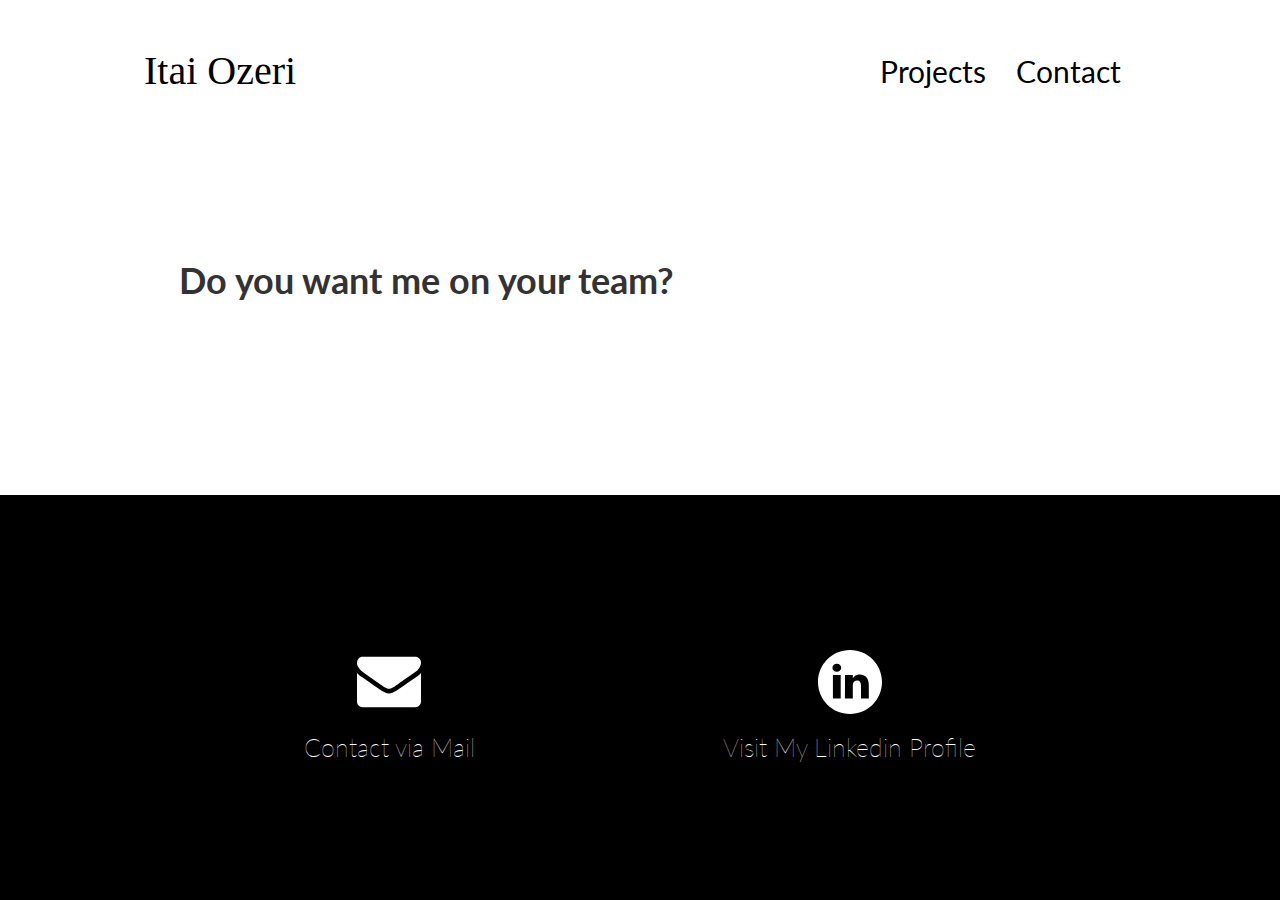
<file: contact.html>
<!DOCTYPE html>
<html>
  <head>
    <meta charset="utf-8">
    <meta name="viewport" content="width=device-width, initial-scale=1.0, shrink-to-fit=no">

    <title>Contact</title>
    <!-- Latest compiled and minified CSS -->
    <link rel="stylesheet" href="https://maxcdn.bootstrapcdn.com/bootstrap/3.3.7/css/bootstrap.min.css" integrity="sha384-BVYiiSIFeK1dGmJRAkycuHAHRg32OmUcww7on3RYdg4Va+PmSTsz/K68vbdEjh4u" crossorigin="anonymous">
    <link rel="stylesheet" href="common_styles.css">
    <link rel="stylesheet" href="contact_styles.css">
    <link rel="stylesheet" media="screen" href="https://fontlibrary.org/face/gidole-regular" type="text/css"/>
  </head>

  <body>
    <section>
    
    

      <nav class="navbar navbar-common navbar-black-text ">
        <div class="container-fluid">
          <div class="navbar-header">
            <button type="button" class="navbar-toggle collapsed" data-toggle="collapse" data-target="#bs-example-navbar-collapse-1" aria-expanded="false">
              <!--  Code for the hamburger icon-->
              <span class="sr-only">Toggle navigation</span>
              <span class="icon-bar"></span>
              <span class="icon-bar"></span>
              <span class="icon-bar"></span>
              <span class="icon-bar"></span>
            </button>
            <a class="navbar-brand" href="index.html">Itai Ozeri</a>
          </div>

          <!-- Anything inside of collapse navbar-collapse goes into the "hamburger" -->
          <div class="collapse navbar-collapse" id="bs-example-navbar-collapse-1">
            <!-- <ul class="nav navbar-nav">
            
            </ul> -->
            <ul class="nav navbar-nav navbar-right">
              <li><a href="projects.html">Projects</a></li>
              <li><a href="contact.html">Contact</a></li>
            </ul>
        </div><!-- /.navbar-collapse -->
      </div><!-- /.container-fluid -->
    </nav>

    <div class="center-container">
      <h1>Do you want me on your team?</h1>
      <h3 class="h3_slide_right">Please contact by clicking the icons below</h3>
    </div>


    <div class="bottom-container">
        <div class="contact-platform">
            <a href="mailto:itai.ozerii@gmail.com"><img src="resources/mail-white.svg" alt="Email"></a>
            
            <h3 class="contact-platform-label">Contact via Mail</h3>
        </div>
        <div class="contact-platform">
            <a href="https://www.linkedin.com/in/itai-ozeri-06b76713a/">
                <img src="resources/in-white.svg" alt="Linkedin">
                
            </a>
            <h3 class="contact-platform-label">Visit My Linkedin Profile</h3>
        </div>
        
      </div>
    

  </section>




  <!-- Need to have JQuery and Javascript for DropDown Actions to work -->

  <script
  src="https://code.jquery.com/jquery-3.1.1.js"
  integrity="sha256-16cdPddA6VdVInumRGo6IbivbERE8p7CQR3HzTBuELA="
  crossorigin="anonymous"></script>  <!-- Latest compiled and minified JavaScript -->
  <script src="https://maxcdn.bootstrapcdn.com/bootstrap/3.3.7/js/bootstrap.min.js" integrity="sha384-Tc5IQib027qvyjSMfHjOMaLkfuWVxZxUPnCJA7l2mCWNIpG9mGCD8wGNIcPD7Txa" crossorigin="anonymous"></script>


</body>
</html>
</file>
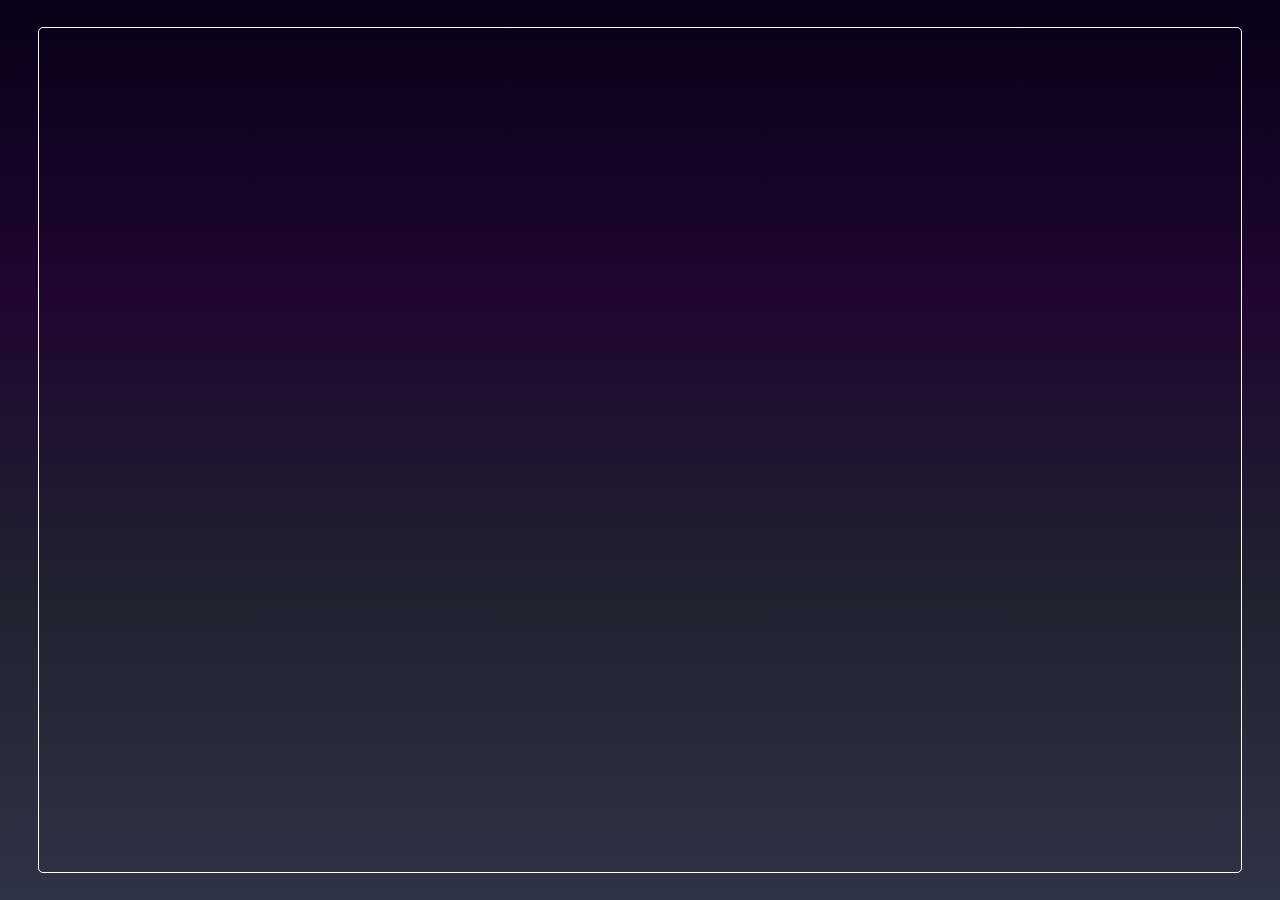
<file: projects.html>
<!DOCTYPE html>
<html>
  <head>
    <meta charset="utf-8" />
    <meta
      name="viewport"
      content="width=device-width, initial-scale=1.0, shrink-to-fit=no"
    />

    <title>Projects</title>
    <!-- Latest compiled and minified CSS -->
    <link
      rel="stylesheet"
      href="https://maxcdn.bootstrapcdn.com/bootstrap/3.3.7/css/bootstrap.min.css"
      integrity="sha384-BVYiiSIFeK1dGmJRAkycuHAHRg32OmUcww7on3RYdg4Va+PmSTsz/K68vbdEjh4u"
      crossorigin="anonymous"
    />
    <link rel="stylesheet" href="common_styles.css" />
    <link rel="stylesheet" href="projects_styles.css" />

    <link
      rel="stylesheet"
      media="screen"
      href="https://fontlibrary.org/face/gidole-regular"
      type="text/css"
    />
  </head>

  <body>
    <div id="content_container">
      <nav class="navbar navbar-common navbar-black-text">
        <div class="container-fluid">
          <div class="navbar-header">
            <button
              type="button"
              class="navbar-toggle collapsed"
              data-toggle="collapse"
              data-target="#bs-example-navbar-collapse-1"
              aria-expanded="false"
            >
              <!--  Code for the hamburger icon-->
              <span class="sr-only">Toggle navigation</span>
              <span class="icon-bar"></span>
              <span class="icon-bar"></span>
              <span class="icon-bar"></span>
              <span class="icon-bar"></span>
            </button>
            <a class="navbar-brand" href="index.html">Itai Ozeri</a>
          </div>

          <!-- Anything inside of collapse navbar-collapse goes into the "hamburger" -->
          <div
            class="collapse navbar-collapse"
            id="bs-example-navbar-collapse-1"
          >
            <!-- <ul class="nav navbar-nav">
            
            </ul> -->
            <ul class="nav navbar-nav navbar-right">
              <li><a href="projects.html">Projects</a></li>
              <li><a href="contact.html">Contact</a></li>
            </ul>
          </div>
          <!-- /.navbar-collapse -->
        </div>
        <!-- /.container-fluid -->
      </nav>

      <div id="projects-content-container">
        <h1 id="projects-content-header">My Projects</h1>
        <section class="row">

          <div class="col-sm-6 col-xs-12">
            <div class="proj_thumbnail">
              <a href="./simpsons.html">
                <img src="./resources/simp11.jpg" alt="" />
                <div class="overlay">
                  <div class="text">
                    <h1>The Simpsons Digger</h1>
                    <h3>Object Oriented Programming Project</h3>
                    <h2>#C++ #SFML #Visual Studio</h2>
                  </div>
                </div>
              </a>
            </div>
          </div>

          
          <div class="col-sm-6 col-xs-12">
            <div class="proj_thumbnail">
              <a href="https://github.com/ItaiOz/SunnyDays-Weather">
                <img src="./resources/sunnydays.png" alt="" />
                <div class="overlay">
                  <div class="text">
                    <h1>SunnyDays Weather</h1>
                    <h2>#Web #HTML #Javascript #CSS #API</h2>
                    <h3>Photo by Andreas Schmolmueller from Pexels</h3>
                  </div>
                </div>
              </a>
            </div>
          </div>
        </section>

        <section class="row">

          <div class="col-sm-6 col-xs-12">
            <div class="proj_thumbnail">
              <a href="https://github.com/ItaiOz/expenses-manager">
                <img src="./resources/12.JPG" alt="" />
                <div class="overlay">
                  <div class="text">
                    <h1>Expenses manager</h1>
                    <h2>#React Js</h2>
                  </div>
                </div>
              </a>
            </div>
          </div>

          <div class="col-sm-6 col-xs-12">
            <div class="proj_thumbnail">
              <a href="https://github.com/ItaiOz/TicTacToe">
                <img src="./resources/tictac.jpg" alt="" />
                <div class="overlay">
                  <div class="text">
                    <h1>Tic Tac Toe Online game</h1>
                    <h2>#HTML #Javascript #NodeJS</h2>
                  </div>
                </div>
              </a>
            </div>
          </div>

        </section>

        <section class="row">

          <div class="col-sm-6 col-xs-12">
            <div class="proj_thumbnail">
              <a href="https://github.com/ItaiOz/Automatic-Shopper">
                <img src="./resources/auto.JPG" alt="" />
                <div class="overlay">
                  <div class="text">
                    <h1>Automatic Buyer, Jenkins Server Establishment</h1>
                    <h2>Automation Project</h2>
                    <h3>#Eclipse #Selenium #Java #TestNG #Jenkins</h3>
                  </div>
                </div>
              </a>
            </div>
          </div>

          <div class="col-sm-6 col-xs-12">
            <div class="proj_thumbnail">
              <a href="https://github.com/ItaiOz/WebChat">
                <img src="./resources/chat.JPG" alt="" />
                <div class="overlay">
                  <div class="text">
                    <h1>WebChat multi browser texting</h1>
                    <h2>#Mvc #Spring #Java #Html #CSS</h2>
                  </div>
                </div>
              </a>
            </div>
          </div>

        </section>
      </div>
    </div>

    <div id="outer_anim_container">
      <div id="inner_anim_container">
        <div id="tight_container">
          <svg
            id="logo"
            width="691"
            height="106"
            viewBox="0 0 691 106"
            fill="none"
            xmlns="http://www.w3.org/2000/svg"
          >
            <path
              d="M68.192 32.008C68.192 40.36 65.312 47.32 59.552 52.888C53.888 58.36 45.2 61.096 33.488 61.096H14.192V103H1.08801V2.632H33.488C44.816 2.632 53.408 5.368 59.264 10.84C65.216 16.312 68.192 23.368 68.192 32.008ZM33.488 50.296C40.784 50.296 46.16 48.712 49.616 45.544C53.072 42.376 54.8 37.864 54.8 32.008C54.8 19.624 47.696 13.432 33.488 13.432H14.192V50.296H33.488Z"
              stroke="white"
              stroke-width="2"
              mask="url(#path-1-outside-1)"
            />
            <path
              d="M137.327 103L113.423 61.96H97.5826V103H84.4786V2.632H116.879C124.463 2.632 130.847 3.928 136.031 6.52C141.311 9.112 145.247 12.616 147.839 17.032C150.431 21.448 151.727 26.488 151.727 32.152C151.727 39.064 149.711 45.16 145.679 50.44C141.743 55.72 135.791 59.224 127.823 60.952L153.023 103H137.327ZM97.5826 51.448H116.879C123.983 51.448 129.311 49.72 132.863 46.264C136.415 42.712 138.191 38.008 138.191 32.152C138.191 26.2 136.415 21.592 132.863 18.328C129.407 15.064 124.079 13.432 116.879 13.432H97.5826V51.448Z"
              stroke="white"
              stroke-width="2"
              mask="url(#path-1-outside-1)"
            />
            <path
              d="M217.592 104.008C208.28 104.008 199.784 101.848 192.104 97.528C184.424 93.112 178.328 87.016 173.816 79.24C169.4 71.368 167.192 62.536 167.192 52.744C167.192 42.952 169.4 34.168 173.816 26.392C178.328 18.52 184.424 12.424 192.104 8.104C199.784 3.688 208.28 1.48 217.592 1.48C227 1.48 235.544 3.688 243.224 8.104C250.904 12.424 256.952 18.472 261.368 26.248C265.784 34.024 267.992 42.856 267.992 52.744C267.992 62.632 265.784 71.464 261.368 79.24C256.952 87.016 250.904 93.112 243.224 97.528C235.544 101.848 227 104.008 217.592 104.008ZM217.592 92.632C224.6 92.632 230.888 91 236.456 87.736C242.12 84.472 246.536 79.816 249.704 73.768C252.968 67.72 254.6 60.712 254.6 52.744C254.6 44.68 252.968 37.672 249.704 31.72C246.536 25.672 242.168 21.016 236.6 17.752C231.032 14.488 224.696 12.856 217.592 12.856C210.488 12.856 204.152 14.488 198.584 17.752C193.016 21.016 188.6 25.672 185.336 31.72C182.168 37.672 180.584 44.68 180.584 52.744C180.584 60.712 182.168 67.72 185.336 73.768C188.6 79.816 193.016 84.472 198.584 87.736C204.248 91 210.584 92.632 217.592 92.632Z"
              stroke="white"
              stroke-width="2"
              mask="url(#path-1-outside-1)"
            />
            <path
              d="M335.835 2.632V76.792C335.835 85.048 333.291 91.672 328.203 96.664C323.115 101.56 316.395 104.008 308.043 104.008C299.595 104.008 292.827 101.512 287.739 96.52C282.651 91.432 280.107 84.52 280.107 75.784H293.211C293.307 80.68 294.555 84.664 296.955 87.736C299.451 90.808 303.147 92.344 308.043 92.344C312.939 92.344 316.587 90.904 318.987 88.024C321.387 85.048 322.587 81.304 322.587 76.792V2.632H335.835Z"
              stroke="white"
              stroke-width="2"
              mask="url(#path-1-outside-1)"
            />
            <path
              d="M374.755 13.288V46.84H411.331V57.64H374.755V92.2H415.651V103H361.651V2.488H415.651V13.288H374.755Z"
              stroke="white"
              stroke-width="2"
              mask="url(#path-1-outside-1)"
            />
            <path
              d="M430.583 52.744C430.583 42.952 432.791 34.168 437.207 26.392C441.623 18.52 447.623 12.376 455.207 7.96C462.887 3.544 471.383 1.336 480.695 1.336C491.639 1.336 501.191 3.976 509.351 9.256C517.511 14.536 523.463 22.024 527.207 31.72H511.511C508.727 25.672 504.695 21.016 499.415 17.752C494.231 14.488 487.991 12.856 480.695 12.856C473.687 12.856 467.399 14.488 461.831 17.752C456.263 21.016 451.895 25.672 448.727 31.72C445.559 37.672 443.975 44.68 443.975 52.744C443.975 60.712 445.559 67.72 448.727 73.768C451.895 79.72 456.263 84.328 461.831 87.592C467.399 90.856 473.687 92.488 480.695 92.488C487.991 92.488 494.231 90.904 499.415 87.736C504.695 84.472 508.727 79.816 511.511 73.768H527.207C523.463 83.368 517.511 90.808 509.351 96.088C501.191 101.272 491.639 103.864 480.695 103.864C471.383 103.864 462.887 101.704 455.207 97.384C447.623 92.968 441.623 86.872 437.207 79.096C432.791 71.32 430.583 62.536 430.583 52.744Z"
              stroke="white"
              stroke-width="2"
              mask="url(#path-1-outside-1)"
            />
            <path
              d="M608.489 2.632V13.288H581.129V103H568.025V13.288H540.521V2.632H608.489Z"
              stroke="white"
              stroke-width="2"
              mask="url(#path-1-outside-1)"
            />
            <path
              d="M656.443 104.008C649.819 104.008 643.867 102.856 638.587 100.552C633.403 98.152 629.323 94.888 626.347 90.76C623.371 86.536 621.835 81.688 621.739 76.216H635.707C636.187 80.92 638.107 84.904 641.467 88.168C644.923 91.336 649.915 92.92 656.443 92.92C662.683 92.92 667.579 91.384 671.131 88.312C674.779 85.144 676.603 81.112 676.603 76.216C676.603 72.376 675.547 69.256 673.435 66.856C671.323 64.456 668.683 62.632 665.515 61.384C662.347 60.136 658.075 58.792 652.699 57.352C646.075 55.624 640.747 53.896 636.715 52.168C632.779 50.44 629.371 47.752 626.491 44.104C623.707 40.36 622.315 35.368 622.315 29.128C622.315 23.656 623.707 18.808 626.491 14.584C629.275 10.36 633.163 7.09599 638.155 4.792C643.243 2.488 649.051 1.336 655.579 1.336C664.987 1.336 672.667 3.688 678.619 8.392C684.667 13.096 688.075 19.336 688.843 27.112H674.443C673.963 23.272 671.947 19.912 668.395 17.032C664.843 14.056 660.139 12.568 654.283 12.568C648.811 12.568 644.347 14.008 640.891 16.888C637.435 19.672 635.707 23.608 635.707 28.696C635.707 32.344 636.715 35.32 638.731 37.624C640.843 39.928 643.387 41.704 646.363 42.952C649.435 44.104 653.707 45.448 659.179 46.984C665.803 48.808 671.131 50.632 675.163 52.456C679.195 54.184 682.651 56.92 685.531 60.664C688.411 64.312 689.851 69.304 689.851 75.64C689.851 80.536 688.555 85.144 685.963 89.464C683.371 93.784 679.531 97.288 674.443 99.976C669.355 102.664 663.355 104.008 656.443 104.008Z"
              stroke="white"
              stroke-width="2"
              mask="url(#path-1-outside-1)"
            />
          </svg>
        </div>
      </div>
    </div>

    <!-- Need to have JQuery and Javascript for DropDown Actions to work -->

    <script
      src="https://code.jquery.com/jquery-3.1.1.js"
      integrity="sha256-16cdPddA6VdVInumRGo6IbivbERE8p7CQR3HzTBuELA="
      crossorigin="anonymous"
    ></script>
    <!-- Latest compiled and minified JavaScript -->
    <script
      src="https://maxcdn.bootstrapcdn.com/bootstrap/3.3.7/js/bootstrap.min.js"
      integrity="sha384-Tc5IQib027qvyjSMfHjOMaLkfuWVxZxUPnCJA7l2mCWNIpG9mGCD8wGNIcPD7Txa"
      crossorigin="anonymous"
    ></script>
    <script src="./scripts/projects.js"></script>
  </body>
</html>
</file>
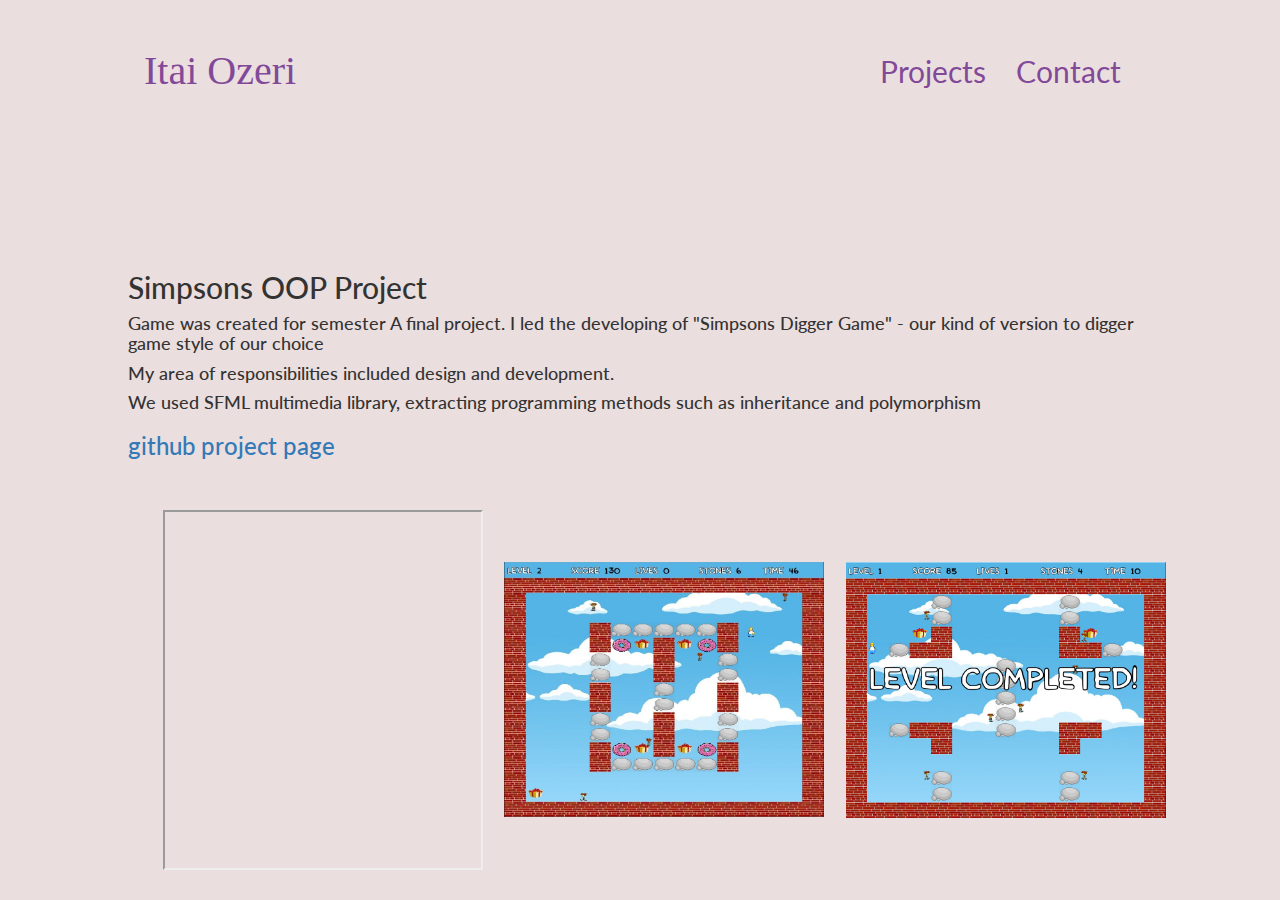
<file: simpsons.html>
<!DOCTYPE html>
<html>
<head>
    <meta charset="utf-8">
    <meta name="viewport" content="width=device-width, initial-scale=1.0, shrink-to-fit=no">

    <title>The Simpsons</title>
    <!-- Latest compiled and minified CSS -->
    <link rel="stylesheet" href="https://maxcdn.bootstrapcdn.com/bootstrap/3.3.7/css/bootstrap.min.css" integrity="sha384-BVYiiSIFeK1dGmJRAkycuHAHRg32OmUcww7on3RYdg4Va+PmSTsz/K68vbdEjh4u" crossorigin="anonymous">
    <link rel="stylesheet" href="common_styles.css">
    <link rel="stylesheet" href="simpsons.css">
    <link rel="stylesheet" media="screen" href="https://fontlibrary.org/face/gidole-regular" type="text/css"/>
</head>

<body>


<div id="exp-container">
    <nav class="navbar navbar-common navbar-purple-text ">
        <div class="container-fluid">
            <div class="navbar-header">
                <button type="button" class="navbar-toggle collapsed" data-toggle="collapse" data-target="#bs-example-navbar-collapse-1" aria-expanded="false">
                    <!--  Code for the hamburger icon-->
                    <span class="sr-only">Toggle navigation</span>
                    <span class="icon-bar"></span>
                    <span class="icon-bar"></span>
                    <span class="icon-bar"></span>
                    <span class="icon-bar"></span>
                </button>
                <a class="navbar-brand" href="index.html">Itai Ozeri</a>
            </div>

            <!-- Anything inside of collapse navbar-collapse goes into the "hamburger" -->
            <div class="collapse navbar-collapse" id="bs-example-navbar-collapse-1">
                <!-- <ul class="nav navbar-nav">

                </ul> -->
                <ul class="nav navbar-nav navbar-right">
                    <li><a href="projects.html">Projects</a></li>
                    <li><a href="contact.html">Contact</a></li>
                </ul>
    </nav>
    <div id='content-container'>


        <div>
            <h2>Simpsons OOP Project</h2>
            <h4>Game was created for semester A final project. I led the developing of "Simpsons Digger Game" - our kind of version to digger game style of our choice</h4>
            <h4>My area of responsibilities included design and development.</h4>

            <h4>We used SFML multimedia library, extracting programming methods such as inheritance and polymorphism</h4>

            <h3><a href = "https://github.com/ItaiOz/SimpsonsDigger">github project page</a></h3>

        </div>
        <div id="media-container">

              <div class="col-md-4 col-sm-12">
                  <div class='media'>
                      <iframe
                        src="https://www.youtube.com/embed/Qukad-YOhaU">
                     </iframe>
                 </div>
              </div>

             <div class="col-md-4 col-sm-12">
                <div class="media">
                    <img src="./resources/simp3.JPG" alt="">
                </div>
            </div>

            <div class="col-md-4 col-sm-12">
                <div class="media">
                    <img src="./resources/simp4.png" alt="">
                </div>
            </div>
        </div>



    </div>
</div>




<!-- Need to have JQuery and Javascript for DropDown Actions to work -->

<script
        src="https://code.jquery.com/jquery-3.1.1.js"
        integrity="sha256-16cdPddA6VdVInumRGo6IbivbERE8p7CQR3HzTBuELA="
        crossorigin="anonymous"></script>  <!-- Latest compiled and minified JavaScript -->
<script src="https://maxcdn.bootstrapcdn.com/bootstrap/3.3.7/js/bootstrap.min.js" integrity="sha384-Tc5IQib027qvyjSMfHjOMaLkfuWVxZxUPnCJA7l2mCWNIpG9mGCD8wGNIcPD7Txa" crossorigin="anonymous"></script>



</div>

</body>
</html>
</file>
<file: common_styles.css>
@import "https://fonts.googleapis.com/css?family=Lato:300";



  

@media (max-width: 900px) {
    .navbar-header {
        float: none;
    }
    .navbar-left,.navbar-right {
        float: none !important;
    }
    .navbar-toggle {
        display: block;
    }
    .navbar-collapse {
        border-top: 1px solid transparent;
        box-shadow: inset 0 1px 0 rgba(255,255,255,0.1);
    }
    .navbar-fixed-top {
        top: 0;
        border-width: 0 0 1px;
    }
    .navbar-collapse.collapse {
        display: none!important;
    }
    .navbar-nav {
        float: none!important;
        margin-top: 7.5px;
    }
    .navbar-nav>li {
        float: none;
    }
    .navbar-nav>li>a {
        padding-top: 10px;
        padding-bottom: 10px;
    }
    .collapse.in{
        display:block !important;
    }
}

body {
    font-family: 'Lato', Arial, sans-serif;

}

.navbar-black-text .navbar-brand {
    color: #000000;
}
.navbar-black-text .navbar-brand:hover,
.navbar-black-text .navbar-brand:focus {
    color: #000000;
}
/* Link */
.navbar-black-text .navbar-nav li a {
    color: #000000;
}
.navbar-black-text .navbar-nav > li > a:hover,
.navbar-black-text .navbar-nav > li > a:focus {
    color: #000000;
}

.navbar-black-text .navbar-toggle .icon-bar {

    background-color: #000000;
}



.navbar-purple-text .navbar-brand {
    color: #824999;
}
.navbar-purple-text .navbar-brand:hover,
.navbar-purple-text .navbar-brand:focus {
    color: #824999;
}
/* Link */
.navbar-purple-text .navbar-nav li a {
    color: #824999;
}
.navbar-purple-text .navbar-nav > li > a:hover,
.navbar-purple-text .navbar-nav > li > a:focus {
    color: #824999;
}

.navbar-purple-text .navbar-toggle .icon-bar {

    background-color: #824999;
}



.navbar-white-text .navbar-brand {
    color: #ffff;
}
.navbar-white-text .navbar-brand:hover,
.navbar-white-text .navbar-brand:focus {
    color: #ffff;
}
.navbar-white-text .navbar-nav li a {
    color: #ffff;
}
.navbar-white-text .navbar-nav > li > a:hover,
.navbar-white-text .navbar-nav > li > a:focus {
    color: #ffff;
}
.navbar-white-text .navbar-toggle .icon-bar {
    background-color: #ffff;
}



  /* navbar */
  .navbar-common {
    background: transparent;
    padding-right: 10vw;
    padding-left: 10vw;
    padding-top: 5vh;

}
/* Title */
.navbar-common .navbar-brand {
    font-size: 40px;
    font-family: 'GidoleRegular';
    font-weight: normal;
    font-style: normal;
}

/* Link */
.navbar-common .navbar-nav li a {
    font-family: 'Lato', Arial, sans-serif;
    font-weight: normal;
    font-style: normal;
    font-size: 30px;

}
.navbar-common .navbar-nav > li > a:hover,
.navbar-common .navbar-nav > li > a:focus {
    background: transparent;

}
/* Mobile version */
.navbar-common .navbar-toggle {
    border: none;
}
.navbar-common .navbar-toggle:hover,
.navbar-common .navbar-toggle:focus {
    background: transparent;
}
.navbar-common .navbar-toggle .icon-bar {
    display: block;
    width: 22px;
    height: 2px;
    border-radius: 1px;
}

a:hover, a:visited, a:link, a:active {
    text-decoration: none;
}
</file>
<file: contact_styles.css>
@import "https://fonts.googleapis.com/css?family=Lato:300";



h1 {
    font-size: calc(17px + 1.5vw) ;
    animation: slide_up 1s ease;
    font-family: 'Lato', Arial, sans-serif;
    font-weight: bold;
    font-style: normal;
}
.h3_slide_right {
    /* font-size: calc(12px + 1.2vw) ; */
    animation: slide_left 1.1s ease;
    /* animation-delay: 0.3s; */
    visibility: hidden;
    animation-fill-mode: forwards;
    font-family: 'Lato', Arial, sans-serif;
    font-weight: lighter;
    font-style: normal;
    font-size: calc(12px + 1.2vw)
}


section {
    display: flex;
    flex-direction: column;
    width: 100%;
    height: 100vh;
    background: none;
    background-size: 100% 100%;
}

img {
    height: 5vmax;
    
}

img:hover {
    animation: scale_up 1s ease forwards;
}

.center-container {
    display: flex;
    flex: 3;
    justify-content: center;
    flex-direction: column;
    padding-left: 14vw;
    padding-right: 20vw;

}

.bottom-container {
    display: flex;
    flex: 3;
    justify-content: space-around;
    flex-direction: row;
    padding-left: 14vw;
    padding-right: 14vw;
    padding-top: 3vh;
    background: black;

}



.contact-platform {
    display: flex;
    flex-direction: column;
    align-items: center;
    justify-content: center;
}

.contact-platform-label {
    color: white;
    font-family: 'Lato', Arial, sans-serif;
    font-weight: lighter;
    font-style: normal;
    font-size: calc(10px + 1.2vw) ;

}

@keyframes scale_up {
    0% {
        height: 5vmax;
    }
    100% {
        height: 7vmax;
    }
}

@keyframes change {
    0% {
        background-position: 0 50%;
    }
    50% {
        background-position: 100% 50%;
    }
    100% {
        background-position: 0 50%;
    }
}

@keyframes slide_up {
    0% {
        transform: translateY(150px);
        opacity: 0;
        
    }
    100% {
        transform: translateY(0);
        opacity: 1;
        visibility: visible;
    }
}

@keyframes slide_left {
    0% {
        transform: translateX(-100px);
        opacity: 0;
    }
    100% {
        transform: translateX(0);
        opacity: 1;
        visibility: visible;
    }
}
</file>
<file: projects_styles.css>
@import "https://fonts.googleapis.com/css?family=Lato:300";
body {
    background: rgb(243, 242, 242);


}

a:hover, a:visited, a:link, a:active {
    color: black;
}


.proj_thumbnail > img,
.proj_thumbnail a > img {
    display: block;
  max-width: 100%;
  margin-right: auto;
  margin-left: auto;
  transition: .5s ease;
}

.proj_thumbnail:hover > img,
.proj_thumbnail:hover a > img {
    opacity: 0.3;
}


.proj_thumbnail {
    display: block;
    margin-bottom: 20px;
    line-height: 1.42857143;
    -webkit-transition: border .2s ease-in-out;
         -o-transition: border .2s ease-in-out;
            transition: border .2s ease-in-out;
  }


  #projects-content-container {
      margin-top: 100px;
      padding-right: 10vw;
      padding-left: 10vw;
  }

  #projects-content-header {
    font-size: 40px;
    font-family: 'GidoleRegular';
    font-weight: lighter;
    font-style: normal;
    margin-bottom: 10vh;
  }

  section {
      height: 0.8vh
  }


  .isDisabled {
    color: currentColor;
    cursor: not-allowed;
    opacity: 1;
    text-decoration: none;
    top: 0;
    bottom: 0;
    left: 0;
    right: 0;
    width: 100%;
  }

  
#outer_anim_container{
    position: fixed;
    width: 100%;
    height: 100vh;
    display: flex;
    justify-content: center;
    padding: 3vh 3vw;   
    animation: anim_slide_out 1s ease 2.7s forwards;
    background: linear-gradient(0deg, rgb(47, 51, 70), rgb(32, 35, 48), rgb(32, 6, 48), rgb(9, 1, 24));
}
#inner_anim_container{
    position: relative;
    display: flex;
    flex: 1;
    justify-content: center;
    align-items: center;
    border: white solid 1px;
    border-radius: 5px;
    /* padding: 30vh 20vw; */
}

#tight_container {
    position: relative;
    height: 50%;
    width: 60%;
    max-width: 650px;
}





#content_container {
    position: absolute;
    width: 100%;
    height: 100vh;
    display: none;
}

#logo {
    position: absolute;
    height: 100%;
    width: 100%;
    animation: fill 0.5s ease forwards 2.2s;
    
}


#logo path:nth-child(1) {
    stroke-dasharray: 449.7px;
    stroke-dashoffset: 449.7px;
    animation: line-anim 2s ease forwards;
}

#logo path:nth-child(2) {
    stroke-dasharray: 549px;
    stroke-dashoffset: 549px;
    animation: line-anim 2s ease forwards 0.1s;

}

#logo path:nth-child(3) {
    stroke-dasharray: 565.9px;
    stroke-dashoffset: 565.9px;
    animation: line-anim 2s ease forwards 0.2s;

}

#logo path:nth-child(4) {
    stroke-dasharray: 312.8px;
    stroke-dashoffset: 312.8px;
    animation: line-anim 2s ease forwards 0.3s;

}

#logo path:nth-child(5) {
    stroke-dasharray: 464px;
    stroke-dashoffset: 464px;
    animation: line-anim 2s ease forwards 0.4s;

}

#logo path:nth-child(6) {
    stroke-dasharray: 508.5px;
    stroke-dashoffset: 508.5px;
    animation: line-anim 2s ease forwards 0.5s;

}

#logo path:nth-child(7) {
    stroke-dasharray: 336.672px;
    stroke-dashoffset: 336.672px;
    animation: line-anim 2s ease forwards 0.6s;

}

#logo path:nth-child(8) {
    stroke-dasharray: 493.9px;
    stroke-dashoffset: 493.9px;
    animation: line-anim 2s ease forwards 0.7s;

}


@keyframes line-anim {
    to {
        stroke-dashoffset: 0;
    }
}

@keyframes fill {
    from {
        fill: transparent;
    }
    to {
        fill: white;
    }
}

@keyframes anim_slide_out {
    0% {
        transform: translateY(0);
        opacity: 1;
    }
    100% {
        transform: translateY(-1500px);
        visibility: hidden;
        opacity: 0;
    }
}



.overlay {
    position: absolute;
    top: 0;
    bottom: 0;
    left: 0;
    right: 0;
    width: 100%;
    opacity: 0;
    transition: .5s ease;
    background-color: #008CBA;
    margin-bottom: 20px;
  }
  
  .proj_thumbnail:hover .overlay {
    opacity: 1;
  }
  
  .text {
    color: white;
    font-size: calc(10px + 3vmin);
    position: absolute;
    top: 50%;
    left: 50%;
    -webkit-transform: translate(-50%, -50%);
    -ms-transform: translate(-50%, -50%);
    transform: translate(-50%, -50%);
    text-align: center;
  }

  .text h1 {
    font-size: calc(10px + 3vmin);
}

.text h2 {
    font-size: calc(8px + 2.5vmin);
}

.text h3 {
    font-size: calc(6px + 2vmin);
}

  .text > a,
  .text h3 > a {
    color: white;
    font-size: calc(6px + 2vmin);

  }
</file>
<file: simpsons.css>
body {
    background: rgb(235, 222, 222);
}
#media-container {
    width: 100%;
    margin-top: 50px;
}

#content-container {
    padding: 6vh 10vw;
    margin-top: 100px;
}

.media{
    width: 25vw;
    height: 40vh;
    margin: 20px;
}

img, iframe{
    width: 100%;
    height: 100%;
    object-fit: contain;
}


@media all and (max-width: 1000px) {
    .media{
        width: 70vw;
        height: 40vh;
        margin-top: 30px;
        margin-right: auto;
        margin-left: auto;
        /*left: 50%;*/
    }
    img{
        width: 100%;
        height: 100%;
        object-fit: contain;
    }
    iframe{
    object-fit: fill;
  }

}
</file>
